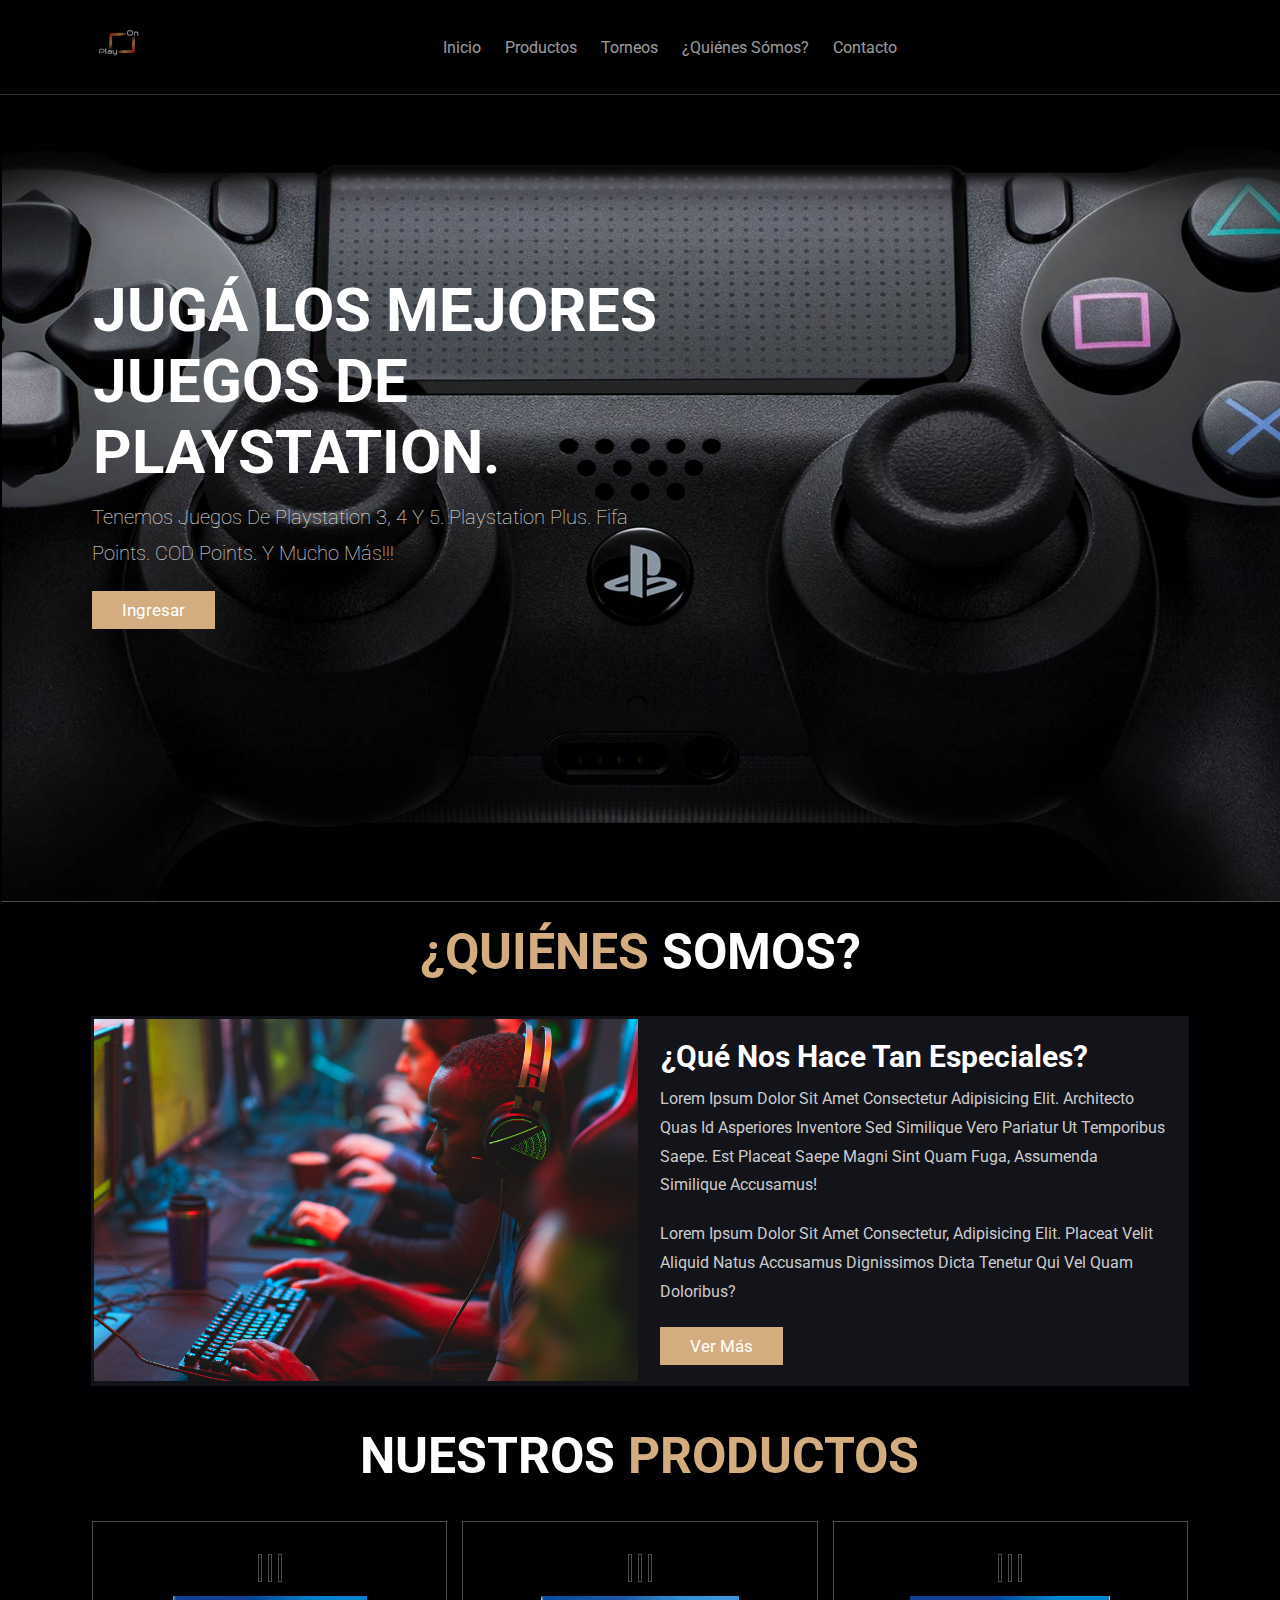
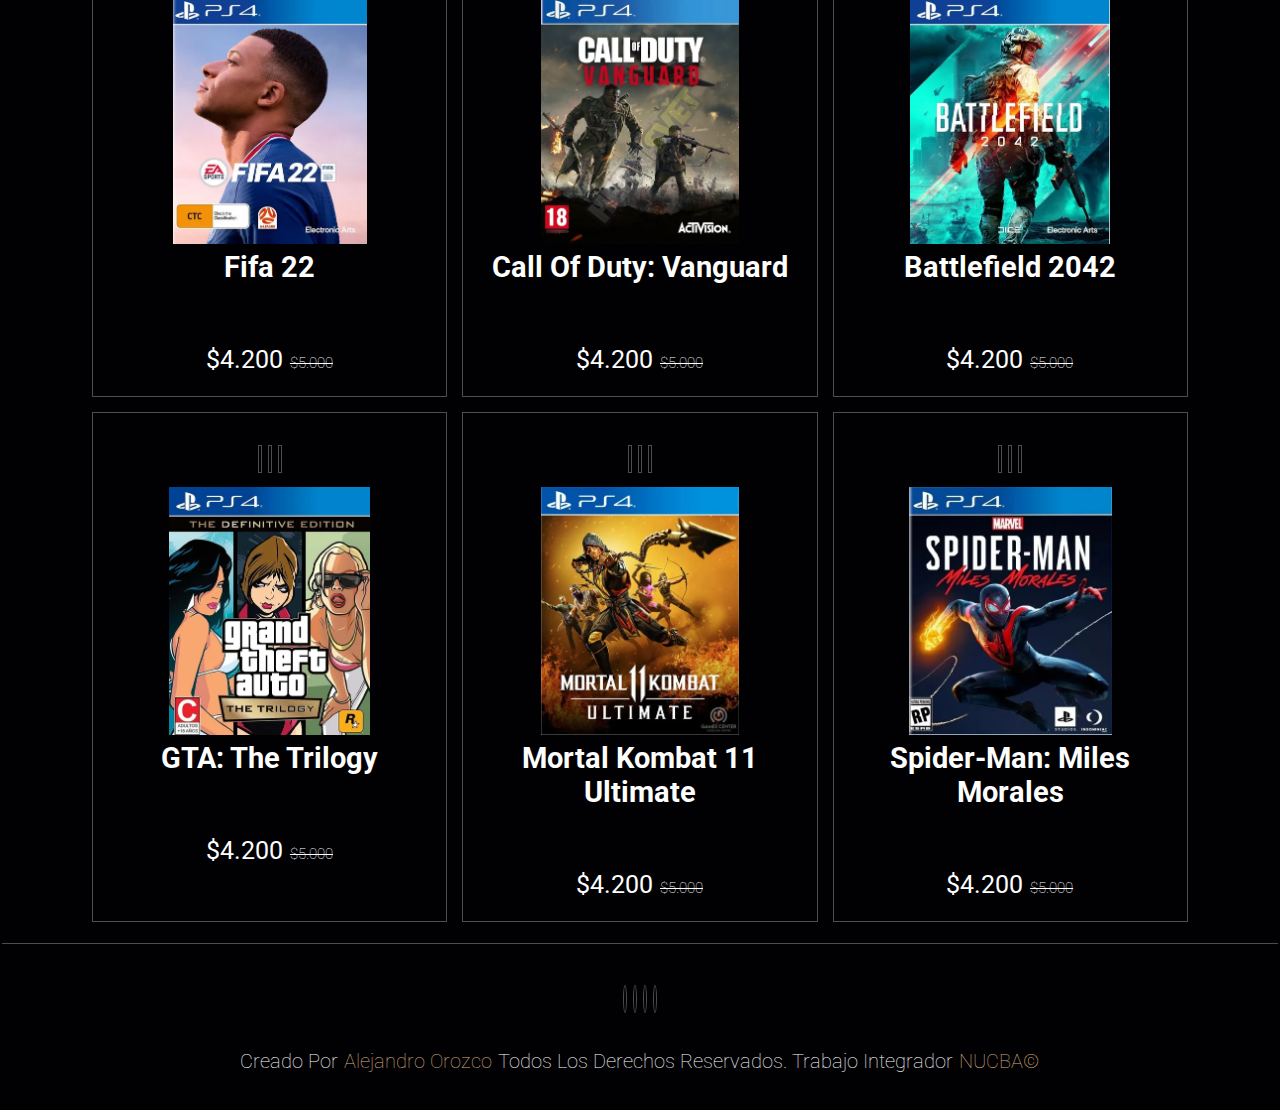
<file: index.html>
<!DOCTYPE html>
<html lang="es">

<head>
    <meta charset="UTF-8">
    <meta http-equiv="X-UA-Compatible" content="IE=edge">
    <meta name="viewport" content="width=device-width, initial-scale=1.0">
    <link rel="stylesheet" href="https://use.fontawesome.com/releases/v5.8.1/css/all.css"
        integrity="sha384-50oBUHEmvpQ+1lW4y57PTFmhCaXp0ML5d60M1M7uH2+nqUivzIebhndOJK28anvf" crossorigin="anonymous">
    <link rel="stylesheet" href="./style.css">

    <link rel="shortcut icon" href="./assets/favicon.png.png">
    <title>Play On</title>
</head>

<body>
    <!-- header y nav comienzo -->
    <header class="header">
        <a href="#" class="logo">
            <img src="./assets/logo.png.png" alt="">
        </a>

        <nav class="navbar">
            <a href="#inicio">Inicio</a>
            <a href="#nuestrosproductos">Productos</a>
            <a href="#torneos">Torneos</a>
            <a href="#quienessomos">¿Quiénes sómos?</a>
            <a href="#contacto">Contacto</a>
        </nav>

        <div class="icons">
            <!-- <div class="fas fa-user" id="user-btn"></div> -->
            <!-- <div class="fas fa-shopping-cart" id="cart-btn"></div> -->
            <!-- <div class="fas fa-bars" id="menu-btn"></div> -->
        </div>
    </header>
    <!-- header y nav fin -->

    <!-- section home comienzo -->
    <section class="home" id="inicio">

        <div class="contenido">
            <h3>Jugá los mejores juegos de playstation.</h3>
            <p>Tenemos juegos de Playstation 3, 4 y 5. Playstation Plus. Fifa Points. COD Points. Y mucho más!!! </p>
            <a href="index2.html" class="btn" id="inicio">Ingresar</a>
        </div>

    </section>
    <!-- section home fin -->

    <!-- section quienes somos comienzo -->
    <section class="nosotros" id="quienessomos">
        <h1 class="heading"> <span>¿Quiénes</span> somos?</h1>
        <div class="row">

            <div class="imagen">
                <img src="./assets/about.jpeg" alt="">
            </div>

            <div class="contenido">
                <h3>¿Qué nos hace tan especiales?</h3>
                <p>Lorem ipsum dolor sit amet consectetur adipisicing elit. Architecto quas id asperiores inventore sed
                    similique vero pariatur ut temporibus saepe. Est placeat saepe magni sint quam fuga, assumenda
                    similique accusamus!</p>
                <p>Lorem ipsum dolor sit amet consectetur, adipisicing elit. Placeat velit aliquid natus accusamus
                    dignissimos dicta tenetur qui vel quam doloribus?</p>
                <a href="#nuestrosproductos" class="btn" id="quienessomos">Ver más</a>
            </div>
        </div>
    </section>
    <!-- section quienes somos fin -->

    <!-- section productos inicio -->
    <section class="productos" id="nuestrosproductos">
        <h1 class="heading"> Nuestros <span>productos</span></h1>
        
        <div class="contenedor">

            <div class="caja">
                <div class="iconos">
                    <a href="#" class="fas fa-shopping-cart"></a>
                    <a href="#" class="fas fa-heart"></a>
                    <a href="#" class="fas fa-eye"></a>
                </div>

                <div class="imagen">
                    <img src="./assets/fifa22.webp" alt="">
                </div>

                <div class="contenido">
                    
                    <h3>Fifa 22</h3>
                    <div class="estrellas">
                        <i class="fas fa-star"></i>
                        <i class="fas fa-star"></i>
                        <i class="fas fa-star"></i>
                        <i class="fas fa-star"></i>
                        <i class="fas fa-star-half-a"></i>
                    </div>

                    <div class="precio">$4.200 <span>$5.000</span></div>

                </div>

            </div>

            <div class="caja">
                <div class="iconos">
                    <a href="#" class="fas fa-shopping-cart"></a>
                    <a href="#" class="fas fa-heart"></a>
                    <a href="#" class="fas fa-eye"></a>
                </div>

                <div class="imagen">
                    <img src="./assets/codvanguard.webp" alt="">
                </div>

                <div class="contenido">
                    
                    <h3>Call of duty: Vanguard</h3>
                    <div class="estrellas">
                        <i class="fas fa-star"></i>
                        <i class="fas fa-star"></i>
                        <i class="fas fa-star"></i>
                        <i class="fas fa-star"></i>
                        <i class="fas fa-star-half-a"></i>
                    </div>

                    <div class="precio">$4.200 <span>$5.000</span></div>

                </div>

            </div>

            <div class="caja">
                <div class="iconos">
                    <a href="#" class="fas fa-shopping-cart"></a>
                    <a href="#" class="fas fa-heart"></a>
                    <a href="#" class="fas fa-eye"></a>
                </div>

                <div class="imagen">
                    <img src="./assets/battlefield2042.webp" alt="">
                </div>

                <div class="contenido">
                    
                    <h3>Battlefield 2042</h3>
                    <div class="estrellas">
                        <i class="fas fa-star"></i>
                        <i class="fas fa-star"></i>
                        <i class="fas fa-star"></i>
                        <i class="fas fa-star"></i>
                        <i class="fas fa-star-half-a"></i>
                    </div>

                    <div class="precio">$4.200 <span>$5.000</span></div>

                </div>

            </div>

            
            <div class="caja">
                <div class="iconos">
                    <a href="#" class="fas fa-shopping-cart"></a>
                    <a href="#" class="fas fa-heart"></a>
                    <a href="#" class="fas fa-eye"></a>
                </div>

                <div class="imagen">
                    <img src="./assets/gtatrilogy.webp" alt="">
                </div>

                <div class="contenido">
                    
                    <h3>GTA: The trilogy</h3>
                    <div class="estrellas">
                        <i class="fas fa-star"></i>
                        <i class="fas fa-star"></i>
                        <i class="fas fa-star"></i>
                        <i class="fas fa-star"></i>
                        <i class="fas fa-star-half-a"></i>
                    </div>

                    <div class="precio">$4.200 <span>$5.000</span></div>

                </div>

            </div>

            <div class="caja">
                <div class="iconos">
                    <a href="#" class="fas fa-shopping-cart"></a>
                    <a href="#" class="fas fa-heart"></a>
                    <a href="#" class="fas fa-eye"></a>
                </div>

                <div class="imagen">
                    <img src="./assets/mk.webp" alt="">
                </div>

                <div class="contenido">
                    
                    <h3>Mortal kombat 11 Ultimate</h3>
                    <div class="estrellas">
                        <i class="fas fa-star"></i>
                        <i class="fas fa-star"></i>
                        <i class="fas fa-star"></i>
                        <i class="fas fa-star"></i>
                        <i class="fas fa-star-half-a"></i>
                    </div>

                    <div class="precio">$4.200 <span>$5.000</span></div>

                </div>

            </div>

            <div class="caja">
                <div class="iconos">
                    <a href="#" class="fas fa-shopping-cart"></a>
                    <a href="#" class="fas fa-heart"></a>
                    <a href="#" class="fas fa-eye"></a>
                </div>

                <div class="imagen">
                    <img src="./assets/spiderman.webp" alt="">
                </div>

                <div class="contenido">
                    
                    <h3>Spider-Man: Miles morales</h3>
                    <div class="estrellas">
                        <i class="fas fa-star"></i>
                        <i class="fas fa-star"></i>
                        <i class="fas fa-star"></i>
                        <i class="fas fa-star"></i>
                        <i class="fas fa-star-half-a"></i>
                    </div>

                    <div class="precio">$4.200 <span>$5.000</span></div>

                </div>

            </div>

        </div>
    </section>

    <!-- section footer comienzo -->
    <section class="footer">
        <div class="redesSociales">
            <a href="#" class="fab fa-facebook-f"></a>
            <a href="https://www.instagram.com/modeplayon/" class="fab fa-instagram"></a>
            <a href="#" class="fab fa-linkedin"></a>
            <a href="#" class="fab fa-github"></a>
        </div>



        <div class="creditos">Creado por <span>Alejandro Orozco</span> todos los derechos reservados. Trabajo Integrador
            <span>NUCBA&COPY; </span></div>
    </section>
    <!-- section footer fin -->

</body>

</html>
</file>
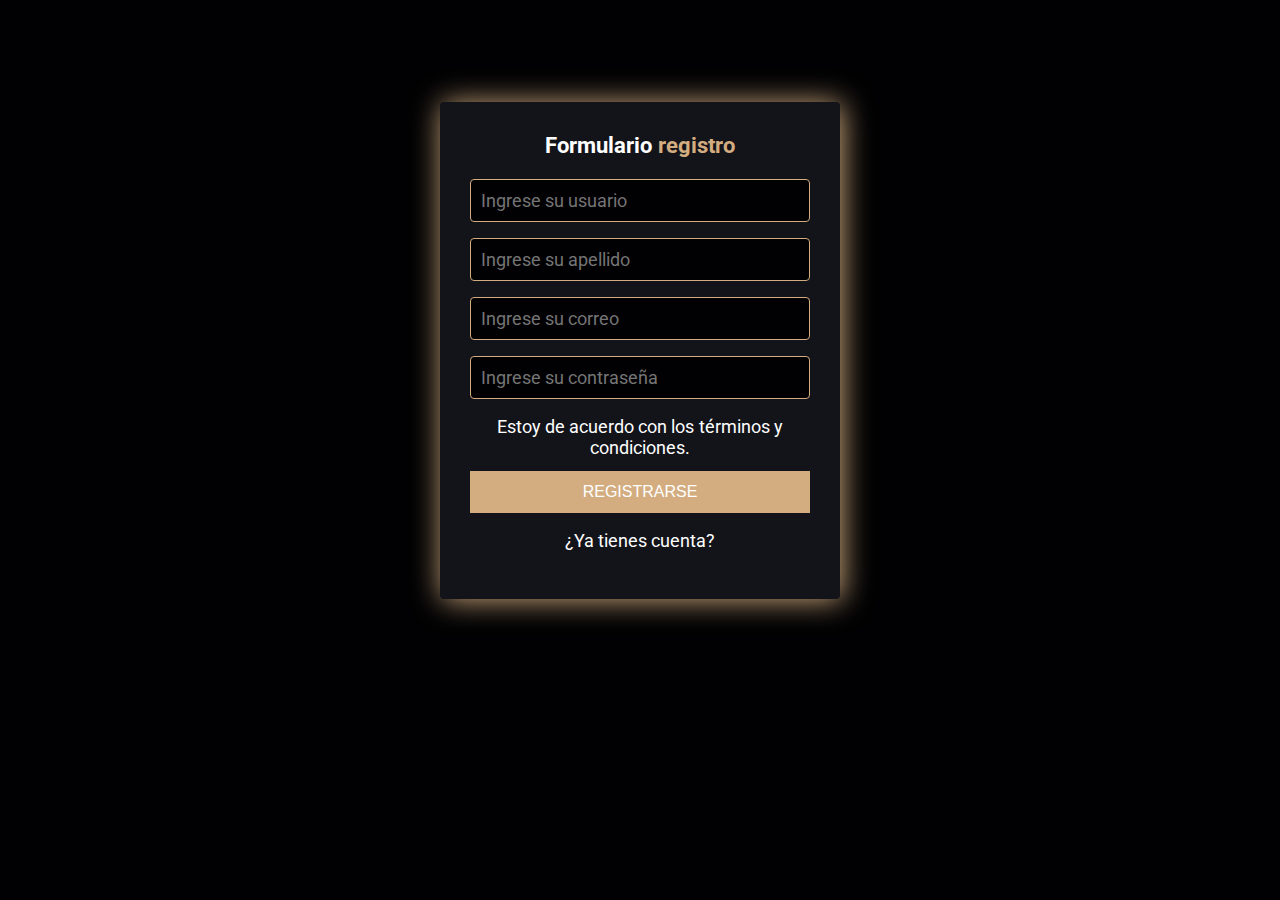
<file: index2.html>
<!DOCTYPE html>
<html lang="es">

<head>
    <meta charset="UTF-8">
    <meta http-equiv="X-UA-Compatible" content="IE=edge">
    <meta name="viewport" content="width=device-width, initial-scale=1.0">
    <link rel="stylesheet" href="https://use.fontawesome.com/releases/v5.8.1/css/all.css"
        integrity="sha384-50oBUHEmvpQ+1lW4y57PTFmhCaXp0ML5d60M1M7uH2+nqUivzIebhndOJK28anvf" crossorigin="anonymous">
    <link rel="stylesheet" href="./style2.css">
    <link rel="shortcut icon" href="./assets/favicon.png.png">
    <title>Play On/login</title>
</head>
<body>
    <section class="register">
        <h4>Formulario <span>registro</span></h4>
        <input class="controles" type="text" name="nombres" id="nombres" placeholder="Ingrese su usuario">
        <input class="controles" type="text" name="apellido" id="apellido" placeholder="Ingrese su apellido">
        <input class="controles" type="email" name="correo" id="correo" placeholder="Ingrese su correo">
        <input class="controles" type="password" name="contraseña" id="contraseña" placeholder="Ingrese su contraseña">
        <p>Estoy de acuerdo con los<a href="#"> términos y condiciones.</a></p>
        <input class="botones" type="submit" value="REGISTRARSE">
        <p><a href="#">¿Ya tienes cuenta?</a></p>
    </section>
   
</body>

</html>
</file>
<file: style.css>
@import url('https://fonts.googleapis.com/css2?family=Roboto:wght@100;300;400;500;700&display=swap');

:root {
    --main-color: #d3ad7f;
    --black: #13131a;
    --bg: #010103;
    --border: .1rem solid rgba(255,255,255,.3)
}

* {
    font-family: 'Roboto', sans-serif;
    margin: 0;
    padding: 1px;
    box-sizing: border-box;
    outline: none;
    border: none;
    text-decoration: none;
    text-transform: capitalize;
    transition: .2s linear;
}

html {
    font-size: 62.5%;
    overflow-x: hidden;
    scroll-padding-top: 9rem;
    scroll-behavior: smooth;
}

html::-webkit-scrollbar {
    width: .8rem;
}

html::-webkit-scrollbar-track {
    background: transparent;
}

html::-webkit-scrollbar-thumb {
    background: #fff;
    border-radius: 5rem;
}

body {
    background: var(--bg);
}

.btn {
    margin-top: 1rem;
    display: inline-block;
    padding: .9rem 3rem;
    font-size: 1.7rem;
    color: #fff;
    background: var(--main-color);
    cursor: pointer;
}

.btn:hover {
    letter-spacing: 3px;
}

section {
    padding: 2rem 7%;
}

.heading {
    text-align: center;
    color: #fff;
    text-transform: uppercase;
    padding-bottom: 3.5rem;
    font-size: 5rem;
}

.heading span {
    color: var(--main-color);
    text-transform: uppercase;
}

.header {
    background: var(--bg);
    display: flex;
    align-items: center;
    justify-content: space-between;
    padding: 1.5rem 7%;
    border-bottom: var(--border);
    position: fixed;
    top:0;
    left: 0;
    right: 0;
    z-index: 1000;
    opacity: 60%;
}

.header .logo img {
    height: 6rem;
}

.header .navbar a{
    margin: 0 1rem;
    font-size: 1.6rem;
    color: #fff;
}

.header .navbar a:hover {
    color: var(--main-color);
    border-bottom: .1rem solid var(--main-color);
    padding-bottom: .5rem;
}

.header .icons div{
    color: #fff;
    cursor: pointer;
    font-size: 2.5rem;
    margin-left: 2rem;
}

.header .icons div:hover {
    color: var(--main-color);
}

/* style section inicio */
.home {
    zoom: -1em;
    width: 100vw;
    height: 100vh;
    display: flex;
    align-items: center;
    background: url(./assets/ps4control.jpeg) no-repeat;
    background-size: cover;
    background-position: center;
    border-bottom: var(--border);
}

.home .contenido {
    max-width: 60rem;
}

.home .contenido h3 {
    font-size: 6rem;
    text-transform: uppercase;
    color: #fff;
}


.home .contenido p {
    font-size: 2rem;
    font-weight: lighter;
    line-height: 1.8;
    padding: 1rem 0;
    color: #eee;
}

button {
  margin-top: 1rem;
  display: inline-block;
  padding: .7rem 3rem;
  font-size: 1.7rem;
  color: #fff;
  background: var(--main-color);
  cursor: pointer;
  border-radius: 10px 10px 10px 10px;
}


button:hover {
    letter-spacing: .2rem; 
}
/* style section inicio */

.contenido {
    border-bottom: var(--main-color);
}

/* style section quienes somos */
.nosotros .row {
    display: flex;
    align-items: center;
    background: var(--black);
    flex-wrap: wrap;
}

.nosotros .row .imagen {
    flex: 1 1 45rem;
}

.nosotros .row .imagen img {
    width: 100%;
}

.nosotros .row .contenido {
    flex: 1 1 45rem;
    padding: 2rem;
}

.nosotros .row .contenido h3 {
    font-size: 3rem;
    color: #fff;
}


.nosotros .row .contenido p {
    font-size: 1.6rem;
    color: #ccc;
    padding: 1rem 0;
    line-height: 1.8;
}
/* style section quienes somos */

/* style section productos */
.productos .contenedor {
    display: grid;
    grid-template-columns: repeat(auto-fit, minmax(30rem, 1fr));
    gap: 1.5rem;
}

.productos .contenedor .caja {
    text-align: center;
    border: var(--border);
    padding: 2rem;
}

.productos .contenedor .caja .iconos a{
    height: 5rem;
    width: 5rem;
    line-height: 5rem;
    font-size: 2rem;
    border: var(--border);
    color: #fff;
    margin: .3rem;
}

.productos .contenedor .caja .iconos a:hover {
    background: var(--main-color);
}

.productos .contenedor .caja .imagen img{
    height: 25rem;
}

.productos .contenedor .caja .contenido {
    color: #fff;
    font-size: 2.5rem;
}

.productos .contenedor .caja .contenido .estrellas {
    padding: 1.5rem;
}

.productos .contenedor .caja .contenido .estrellas i {
    font-size: 1.7rem;
    color: var(--main-color);
}

.productos .contenedor .caja .contenido .precio {
    color: #fff;
    font-size: 2.5rem;
}

.productos .contenedor .caja .contenido .precio span {
    text-decoration: line-through;
    font-weight: lighter;
    font-size: 1.5rem;

}





















/* style section footer  */
.footer {
    background: var(--bg);
    text-align: center;
    border-top: var(--border);
}

.footer .redesSociales {
    padding: 1rem 0;
}

.footer .redesSociales a{
    height: 5rem;
    width: 5rem;
    line-height: 5rem;
    font-size: 2rem;
    color: #fff;
    border: var(--border);
    margin: .3rem;
    border-radius: 50%;
}

.footer .redesSociales a:hover {
    background-color: var(--main-color);
}

.footer .creditos {
    font-size: 2rem;
    color: #fff;
    font-weight: lighter;
    padding: 1.5rem;    
}

.footer .creditos span {    
    color:var(--main-color);
}
/* style section footer */
</file>
<file: style2.css>
@import url('https://fonts.googleapis.com/css2?family=Roboto:wght@100;300;400;500;700&display=swap');

:root {
    --main-color: #d3ad7f;
    --black: #13131a;
    --bg: #010103;
    --border: .1rem solid rgba(255,255,255,.3)
}

* {
    margin: 0;
    padding: 1px;
    box-sizing: border-box;
}

body {
    background: var(--bg);
    font-family: 'Roboto', sans-serif;
}

.register {
    width: 400px;
    background: var(--black);
    padding: 30px;
    margin: auto;
    margin-top: 100px;
    border-radius: 4px;
    font-family: 'Roboto', sans-serif;
    color: #fff;
    box-shadow: 2px 1px 30px var(--main-color);

}

.register h4 {
    font-size: 22px;
    margin-bottom: 20px;
    text-align: center;
}

.register h4 span {
    color: var(--main-color);
}

.controles {
    width: 100%;
    background: var(--bg);
    padding: 10px;
    border-radius: 4px;
    margin-bottom: 16px;
    border: 1px solid var(--main-color);
    font-family: 'Roboto', sans-serif;
    font-size: 18px;
    color: #fff;

}

.register p {
    height: 40px;
    text-align: center;
    font-size: 18px;
}

.register a {
    color: #fff;
    text-decoration: none;
}

.register a:hover {
    color: var(--main-color);
    text-decoration: underline;
}

.register .botones {
    width: 100%;
    background: var(--main-color);
    border: none;
    padding: 12px;
    color: #fff;
    margin: 16px 0;
    font-size: 16px;
}
</file>
